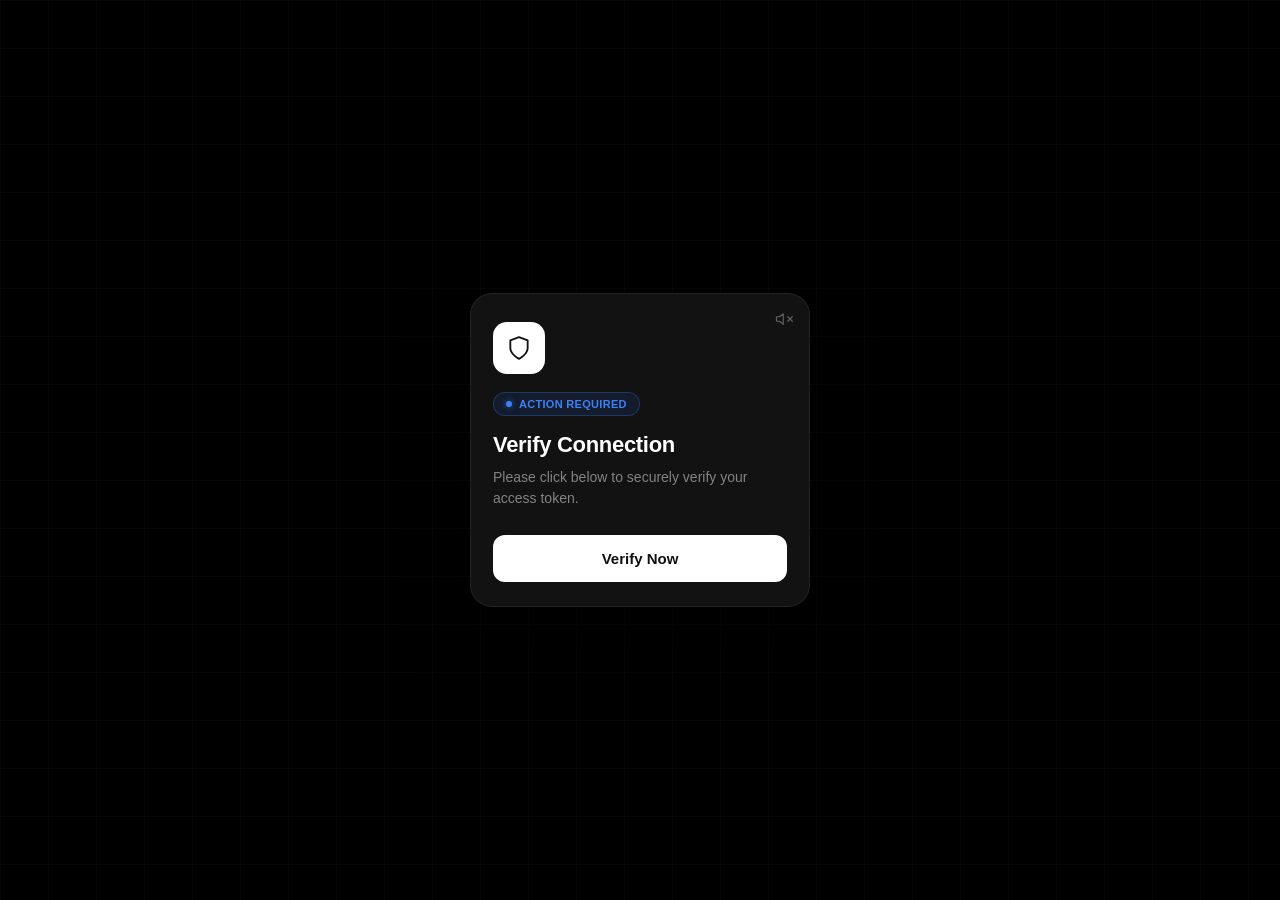
<file: plugins/web/verify.html>
<!DOCTYPE html>
<html lang="en">
<head>
  <meta charset="UTF-8" />
  <meta name="viewport" content="width=device-width, initial-scale=1, maximum-scale=1, user-scalable=no" />
  <meta name="theme-color" content="#000000" />
  <title>Verify Connection</title>
  <style>
    * {
      margin: 0;
      padding: 0;
      box-sizing: border-box;
      -webkit-tap-highlight-color: transparent;
    }

    html, body {
      height: 100%;
    }

    body {
      font-family: -apple-system, BlinkMacSystemFont, "Segoe UI", Roboto, Helvetica, Arial, sans-serif;
      background: #000;
      color: #e8e8e8;
      min-height: 100vh;
      display: flex;
      align-items: center;
      justify-content: center;
      overflow: hidden;
      position: relative;
    }

    body::before {
      content: "";
      position: absolute;
      inset: 0;
      background-image:
        linear-gradient(rgba(255,255,255,0.025) 1px, transparent 1px),
        linear-gradient(90deg, rgba(255,255,255,0.025) 1px, transparent 1px);
      background-size: 48px 48px;
      pointer-events: none;
    }

    .card {
      position: relative;
      width: min(340px, 90vw);
      background: #121212;
      border: 1px solid rgba(255,255,255,0.07);
      border-radius: 22px;
      padding: 28px 22px 24px;
      text-align: left;
      box-shadow: 0 24px 60px rgba(0,0,0,0.65);
      z-index: 1;
      transition: opacity 0.28s ease, transform 0.28s ease;
    }

    .card.center {
      text-align: center;
    }

    .card.hidden {
      opacity: 0;
      transform: scale(0.97);
      pointer-events: none;
      position: absolute;
    }

    .mute-icon {
      position: absolute;
      top: 16px;
      right: 16px;
      width: 18px;
      height: 18px;
      opacity: 0.32;
    }

    .mute-icon svg {
      width: 100%;
      height: 100%;
      fill: none;
      stroke: #fff;
      stroke-width: 1.6;
      stroke-linecap: round;
      stroke-linejoin: round;
    }

    .icon-wrap {
      width: 52px;
      height: 52px;
      background: #fff;
      border-radius: 14px;
      display: flex;
      align-items: center;
      justify-content: center;
      margin-bottom: 18px;
    }

    .icon-wrap.dark {
      background: #1a1a1a;
      border: 1px solid rgba(255,255,255,0.08);
    }

    .icon-wrap svg {
      width: 26px;
      height: 26px;
      fill: none;
      stroke: #111;
      stroke-width: 1.7;
      stroke-linecap: round;
      stroke-linejoin: round;
    }

    .icon-wrap.dark svg {
      stroke: #e8e8e8;
    }

    .status-pill {
      display: inline-flex;
      align-items: center;
      gap: 7px;
      font-size: 11px;
      font-weight: 600;
      letter-spacing: 0.3px;
      text-transform: uppercase;
      padding: 5px 12px;
      border-radius: 20px;
      margin-bottom: 16px;
      background: rgba(37, 99, 235, 0.12);
      color: #3b82f6;
      border: 1px solid rgba(59, 130, 246, 0.28);
    }

    .status-pill::before {
      content: "";
      width: 6px;
      height: 6px;
      border-radius: 50%;
      background: #3b82f6;
      box-shadow: 0 0 6px rgba(59, 130, 246, 0.7);
    }

    .status-pill.success {
      background: rgba(34, 197, 94, 0.12);
      color: #4ade80;
      border-color: rgba(34, 197, 94, 0.28);
    }

    .status-pill.success::before {
      background: #22c55e;
      box-shadow: 0 0 6px rgba(34, 197, 94, 0.7);
    }

    h1 {
      font-size: 22px;
      font-weight: 700;
      color: #fff;
      margin-bottom: 8px;
      letter-spacing: -0.3px;
      line-height: 1.2;
    }

    .subtitle {
      font-size: 14px;
      color: rgba(255,255,255,0.48);
      line-height: 1.5;
      margin-bottom: 26px;
    }

    .btn {
      display: block;
      width: 100%;
      border: none;
      border-radius: 12px;
      padding: 15px 20px;
      font-size: 15px;
      font-weight: 600;
      cursor: pointer;
      transition: transform 0.12s ease, background 0.15s ease;
      font-family: inherit;
    }

    .btn-primary {
      background: #fff;
      color: #111;
    }

    .btn-primary:active {
      transform: scale(0.98);
      background: #e8e8e8;
    }

    .dest-box {
      background: #1a1a1a;
      border: 1px solid rgba(255,255,255,0.07);
      border-radius: 12px;
      padding: 14px 16px;
      display: flex;
      align-items: center;
      gap: 14px;
      margin: 20px 0 16px;
    }

    .dest-num {
      width: 32px;
      height: 32px;
      border-radius: 50%;
      background: #252525;
      border: 1px solid rgba(255,255,255,0.1);
      display: flex;
      align-items: center;
      justify-content: center;
      font-size: 14px;
      font-weight: 600;
      color: #e8e8e8;
      flex-shrink: 0;
    }

    .dest-info {
      flex: 1;
      min-width: 0;
    }

    .dest-label {
      font-size: 11px;
      color: rgba(255,255,255,0.38);
      margin-bottom: 2px;
    }

    .dest-domain {
      font-size: 14px;
      font-weight: 500;
      color: #e8e8e8;
      white-space: nowrap;
      overflow: hidden;
      text-overflow: ellipsis;
    }

    .cf-bar {
      background: #1a1a1a;
      border: 1px solid rgba(255,255,255,0.07);
      border-radius: 10px;
      padding: 12px 14px;
      display: flex;
      align-items: center;
      justify-content: space-between;
      margin-bottom: 16px;
      min-height: 48px;
    }

    .cf-left {
      display: flex;
      align-items: center;
      gap: 10px;
      font-size: 13px;
      color: rgba(255,255,255,0.7);
    }

    .spinner {
      width: 18px;
      height: 18px;
      border: 2px solid rgba(255,255,255,0.12);
      border-top-color: #4ade80;
      border-radius: 50%;
      animation: spin 0.75s linear infinite;
      flex-shrink: 0;
    }

    @keyframes spin {
      to { transform: rotate(360deg); }
    }

    .cf-success-icon {
      width: 18px;
      height: 18px;
      border-radius: 50%;
      background: #22c55e;
      display: flex;
      align-items: center;
      justify-content: center;
      flex-shrink: 0;
      font-size: 11px;
      color: #fff;
      font-weight: 700;
      line-height: 1;
    }

    .cf-logo {
      font-size: 10px;
      color: rgba(255,255,255,0.32);
      display: flex;
      align-items: center;
      gap: 3px;
      white-space: nowrap;
    }

    .cf-logo strong {
      color: #f97316;
      font-weight: 600;
    }

    .redirect-text {
      font-size: 13px;
      color: rgba(255,255,255,0.35);
      text-align: center;
    }

    .big-spinner {
      width: 36px;
      height: 36px;
      border: 3px solid rgba(255,255,255,0.1);
      border-top-color: #fff;
      border-radius: 50%;
      animation: spin 0.8s linear infinite;
      margin: 0 auto 20px;
    }

    .check-circle {
      width: 48px;
      height: 48px;
      background: #1a1a1a;
      border-radius: 12px;
      display: flex;
      align-items: center;
      justify-content: center;
      border: 1px solid rgba(255,255,255,0.08);
      margin: 0 auto 18px;
    }

    .check-circle svg {
      width: 24px;
      height: 24px;
      stroke: #e8e8e8;
      stroke-width: 2.4;
      fill: none;
      stroke-linecap: round;
      stroke-linejoin: round;
    }

    body.light {
      background: #f5f5f5;
    }

    body.light::before {
      display: none;
    }

    .card.light-card {
      background: #fff;
      border: 1px solid #e8e8e8;
      box-shadow: 0 10px 40px rgba(0,0,0,0.08);
      text-align: center;
      padding: 32px 24px;
    }

    .card.light-card h1,
    .card.light-card .secure-title {
      color: #111;
      font-size: 17px;
      font-weight: 600;
      margin-bottom: 4px;
    }

    .card.light-card .secure-sub {
      color: #888;
      font-size: 13px;
      margin-bottom: 6px;
    }

    .card.light-card .icon-wrap {
      background: #f0f0f0;
      border: none;
      margin: 0 auto 14px;
    }

    .card.light-card .icon-wrap svg {
      stroke: #555;
    }

    .countdown-circle {
      width: 56px;
      height: 56px;
      margin: 16px auto 10px;
      border: 2px solid #3b82f6;
      border-radius: 50%;
      display: flex;
      align-items: center;
      justify-content: center;
      font-size: 22px;
      font-weight: 600;
      color: #3b82f6;
      transition: all 0.25s ease;
    }

    .countdown-circle.done {
      border-color: #22c55e;
      color: #22c55e;
    }
  </style>
</head>
<body>

  <!-- STEP 1: Verify Connection -->
  <div class="card" id="step1">
    <div class="mute-icon" aria-hidden="true">
      <svg viewBox="0 0 24 24">
        <path d="M11 5L6 9H2v6h4l5 4V5z"/>
        <line x1="23" y1="9" x2="17" y2="15"/>
        <line x1="17" y1="9" x2="23" y2="15"/>
      </svg>
    </div>

    <div class="icon-wrap">
      <svg viewBox="0 0 24 24">
        <path d="M12 22s8-4 8-10V5l-8-3-8 3v7c0 6 8 10 8 10z"/>
      </svg>
    </div>

    <div class="status-pill">ACTION REQUIRED</div>

    <h1>Verify Connection</h1>
    <p class="subtitle">Please click below to securely verify your access token.</p>

    <button class="btn btn-primary" id="verifyBtn">Verify Now</button>
  </div>

  <!-- STEP 2: Secure Connection / Validating -->
  <div class="card center hidden" id="step2">
    <div class="big-spinner"></div>
    <h1 style="font-size:20px;margin-bottom:6px">Secure Connection</h1>
    <p class="subtitle" style="margin-bottom:0">Validating...</p>
  </div>

  <!-- STEP 3: Access Granted + CF -->
  <div class="card hidden" id="step3">
    <div class="icon-wrap dark">
      <svg viewBox="0 0 24 24">
        <path d="M12 22s8-4 8-10V5l-8-3-8 3v7c0 6 8 10 8 10z"/>
      </svg>
    </div>

    <div class="status-pill success">PAYLOAD VERIFIED</div>

    <h1>Access Granted</h1>
    <p class="subtitle">Your request has been verified and is being routed securely.</p>

    <div class="dest-box">
      <div class="dest-num" id="destNum">1</div>
      <div class="dest-info">
        <div class="dest-label">Destination</div>
        <div class="dest-domain" id="destDomain">get2short.com</div>
      </div>
    </div>

    <div class="cf-bar" id="cfBar">
      <div class="cf-left">
        <div class="spinner" id="cfSpinner"></div>
        <span id="cfText">Verifying...</span>
      </div>
      <div class="cf-logo">
        <strong>CLOUDFLARE</strong> · Privacy · Help
      </div>
    </div>

    <p class="redirect-text">Redirecting automatically...</p>
  </div>

  <!-- STEP 4: Verification Complete -->
  <div class="card center hidden" id="step4">
    <div class="check-circle">
      <svg viewBox="0 0 24 24">
        <polyline points="20 6 9 17 4 12"/>
      </svg>
    </div>
    <h1 style="font-size:20px">Verification Complete</h1>
    <p class="subtitle" style="margin-bottom:0">Routing to destination...</p>
  </div>

  <!-- STEP 5: Secure Link countdown -->
  <div class="card light-card hidden" id="step5">
    <div class="icon-wrap">
      <svg viewBox="0 0 24 24">
        <path d="M12 22s8-4 8-10V5l-8-3-8 3v7c0 6 8 10 8 10z"/>
      </svg>
    </div>
    <div class="secure-title">Secure Link</div>
    <div class="secure-sub">Verifying your browser...</div>
    <div class="countdown-circle" id="countdown">3</div>
    <div class="secure-sub" id="countdownLabel">Please wait</div>
  </div>

  <script>
    const params = new URLSearchParams(window.location.search);
    const DESTINATION = params.get("url") || params.get("to") || params.get("redirect") || "";
    const DEST_DISPLAY = params.get("dest") || (() => {
      try {
        return DESTINATION ? new URL(DESTINATION).hostname : "get2short.com";
      } catch {
        return "get2short.com";
      }
    })();

    document.getElementById("destDomain").textContent = DEST_DISPLAY;

    const steps = {
      1: document.getElementById("step1"),
      2: document.getElementById("step2"),
      3: document.getElementById("step3"),
      4: document.getElementById("step4"),
      5: document.getElementById("step5"),
    };

    function show(n) {
      Object.values(steps).forEach(s => s.classList.add("hidden"));
      steps[n].classList.remove("hidden");
    }

    function goToDestination() {
      if (DESTINATION) {
        window.location.href = DESTINATION;
      } else {
        document.querySelector("#step4 .subtitle").textContent =
          "No destination. Add ?url=YOUR_SHORTENER_LINK";
      }
    }

    document.getElementById("verifyBtn").addEventListener("click", () => {
      // Verify Now → Secure Connection / Validating
      show(2);

      setTimeout(() => {
        // → Access Granted + CF Verifying
        show(3);

        setTimeout(() => {
          const spinner = document.getElementById("cfSpinner");
          const cfText = document.getElementById("cfText");
          spinner.style.display = "none";

          const ok = document.createElement("div");
          ok.className = "cf-success-icon";
          ok.textContent = "✓";
          document.querySelector(".cf-left").insertBefore(ok, cfText);
          cfText.textContent = "Success!";
          cfText.style.color = "#4ade80";

          setTimeout(() => {
            // → Verification Complete
            show(4);

            setTimeout(() => {
              // → Secure Link countdown
              document.body.classList.add("light");
              show(5);
              startCountdown();
            }, 1200);
          }, 900);
        }, 1800);
      }, 1400);
    });

    function startCountdown() {
      let n = 3;
      const el = document.getElementById("countdown");
      const label = document.getElementById("countdownLabel");
      el.textContent = n;

      const timer = setInterval(() => {
        n--;
        if (n > 0) {
          el.textContent = n;
        } else if (n === 0) {
          el.textContent = "0";
          label.textContent = "Checking browser...";
        } else {
          clearInterval(timer);
          el.textContent = "✓";
          el.classList.add("done");
          label.textContent = "Verified";
          setTimeout(goToDestination, 700);
        }
      }, 1000);
    }
  </script>
</body>
</html>
</file>
